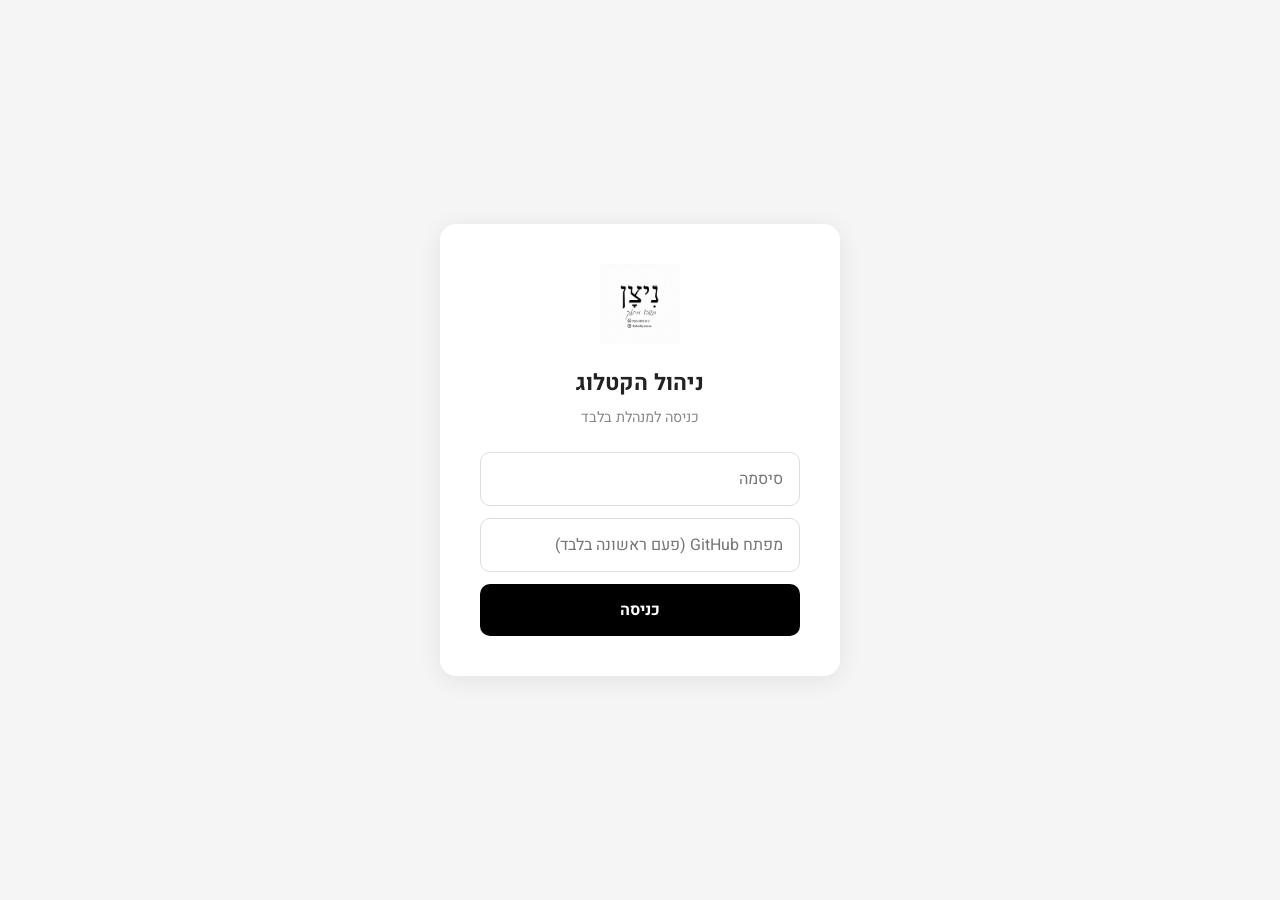
<file: admin.html>
<!DOCTYPE html>
<html lang="he" dir="rtl">
<head>
  <meta charset="UTF-8">
  <meta name="viewport" content="width=device-width, initial-scale=1.0">
  <title>ניהול קטלוג | ניצן - משהו מתוק</title>
  <link rel="icon" href="images/logo.png" type="image/png">
  <link rel="preconnect" href="https://fonts.googleapis.com">
  <link rel="preconnect" href="https://fonts.gstatic.com" crossorigin>
  <link href="https://fonts.googleapis.com/css2?family=Heebo:wght@300;400;500;700;900&display=swap" rel="stylesheet">
  <style>
    * { margin: 0; padding: 0; box-sizing: border-box; }
    body { font-family: 'Heebo', sans-serif; background: #f5f5f5; color: #222; min-height: 100vh; }

    .login-screen { display: flex; align-items: center; justify-content: center; min-height: 100vh; padding: 20px; }
    .login-box { background: #fff; border-radius: 16px; padding: 40px; max-width: 400px; width: 100%; box-shadow: 0 4px 24px rgba(0,0,0,0.08); text-align: center; }
    .login-box img { width: 80px; margin-bottom: 16px; }
    .login-box h1 { font-size: 1.4rem; margin-bottom: 8px; }
    .login-box p { color: #888; font-size: 0.9rem; margin-bottom: 24px; }
    .login-box input { width: 100%; padding: 14px 16px; border: 1px solid #ddd; border-radius: 10px; font-size: 1rem; font-family: inherit; margin-bottom: 12px; }
    .login-box input:focus { outline: none; border-color: #000; }
    .login-box button { width: 100%; padding: 14px; background: #000; color: #fff; border: none; border-radius: 10px; font-size: 1rem; font-weight: 700; cursor: pointer; font-family: inherit; }
    .login-box button:hover { background: #333; }
    .login-error { color: #e74c3c; font-size: 0.85rem; margin-top: 8px; display: none; }

    .admin-layout { display: none; }
    .admin-header { background: #000; color: #fff; padding: 16px 24px; display: flex; align-items: center; justify-content: space-between; position: sticky; top: 0; z-index: 100; }
    .admin-header h1 { font-size: 1.1rem; font-weight: 700; }
    .admin-header-actions { display: flex; gap: 12px; align-items: center; }
    .btn-logout { background: none; border: 1px solid rgba(255,255,255,0.3); color: #fff; padding: 8px 16px; border-radius: 8px; cursor: pointer; font-family: inherit; font-size: 0.85rem; }
    .btn-backup { background: none; border: 1px solid rgba(255,255,255,0.3); color: #fff; padding: 8px 16px; border-radius: 8px; cursor: pointer; font-family: inherit; font-size: 0.85rem; }
    .btn-backup:hover { background: rgba(255,255,255,0.1); }
    .btn-backup:disabled { opacity: 0.5; cursor: not-allowed; }
    .backup-status { color: rgba(255,255,255,0.6); font-size: 0.75rem; }
    .btn-back-site { color: rgba(255,255,255,0.7); text-decoration: none; font-size: 0.85rem; }

    .admin-content { max-width: 900px; margin: 0 auto; padding: 24px; }
    .top-bar { display: flex; justify-content: space-between; align-items: center; margin-bottom: 24px; flex-wrap: wrap; gap: 12px; }
    .top-bar h2 { font-size: 1.3rem; }
    .btn-add { display: flex; align-items: center; gap: 6px; background: #000; color: #fff; border: none; padding: 12px 20px; border-radius: 10px; font-size: 0.95rem; font-weight: 700; cursor: pointer; font-family: inherit; }
    .btn-add:hover { background: #333; }

    .product-list { display: flex; flex-direction: column; gap: 12px; }
    .product-item { background: #fff; border-radius: 12px; padding: 16px; display: flex; align-items: center; gap: 16px; box-shadow: 0 1px 4px rgba(0,0,0,0.06); }
    .product-item img { width: 80px; height: 80px; object-fit: cover; border-radius: 8px; flex-shrink: 0; }
    .product-item-info { flex: 1; min-width: 0; }
    .product-item-info h3 { font-size: 1rem; margin-bottom: 4px; }
    .product-item-info p { font-size: 0.85rem; color: #888; white-space: nowrap; overflow: hidden; text-overflow: ellipsis; }
    .product-item-meta { display: flex; align-items: center; gap: 12px; flex-shrink: 0; }
    .product-item-price { font-weight: 700; font-size: 1.1rem; white-space: nowrap; }
    .product-item-badge { background: #f0f0f0; padding: 4px 10px; border-radius: 20px; font-size: 0.75rem; }
    .product-item-actions { display: flex; gap: 8px; flex-shrink: 0; }
    .btn-edit, .btn-delete, .btn-move { border: none; width: 36px; height: 36px; border-radius: 8px; cursor: pointer; font-size: 1.1rem; display: flex; align-items: center; justify-content: center; }
    .btn-edit { background: #e8f4ff; color: #0066cc; }
    .btn-delete { background: #ffe8e8; color: #cc0000; }
    .btn-move { background: #f0f0f0; color: #333; font-size: 0.9rem; }
    .btn-move:hover { background: #ddd; }
    .btn-move:disabled { opacity: 0.3; cursor: not-allowed; }

    .form-overlay { display: none; position: fixed; top: 0; left: 0; right: 0; bottom: 0; background: rgba(0,0,0,0.5); z-index: 200; align-items: center; justify-content: center; padding: 20px; }
    .form-overlay.active { display: flex; }
    .form-box { background: #fff; border-radius: 16px; max-width: 500px; width: 100%; max-height: 90vh; overflow-y: auto; padding: 32px; }
    .form-box h2 { margin-bottom: 20px; font-size: 1.2rem; }
    .form-group { margin-bottom: 16px; }
    .form-group label { display: block; font-weight: 500; margin-bottom: 6px; font-size: 0.9rem; }
    .form-group input, .form-group select, .form-group textarea { width: 100%; padding: 12px 14px; border: 1px solid #ddd; border-radius: 10px; font-size: 0.95rem; font-family: inherit; }
    .form-group textarea { resize: vertical; min-height: 80px; }
    .form-group input:focus, .form-group select:focus, .form-group textarea:focus { outline: none; border-color: #000; }

    .image-upload-area { border: 2px dashed #ddd; border-radius: 12px; padding: 20px; text-align: center; cursor: pointer; position: relative; overflow: hidden; }
    .image-upload-area:hover { border-color: #999; background: #fafafa; }
    .image-upload-area p { color: #999; font-size: 0.9rem; }
    .image-upload-area input[type="file"] { position: absolute; inset: 0; opacity: 0; cursor: pointer; }
    .images-list { display: flex; flex-wrap: wrap; gap: 8px; margin-bottom: 12px; }
    .image-thumb { position: relative; width: 90px; height: 90px; border-radius: 8px; overflow: hidden; border: 2px solid #eee; }
    .image-thumb.first-img { border-color: #000; }
    .image-thumb img { width: 100%; height: 100%; object-fit: cover; }
    .image-thumb .remove-img { position: absolute; top: 2px; left: 2px; width: 22px; height: 22px; background: rgba(0,0,0,0.6); color: #fff; border: none; border-radius: 50%; font-size: 14px; cursor: pointer; display: flex; align-items: center; justify-content: center; line-height: 1; }
    .image-thumb .move-img { position: absolute; bottom: 2px; width: 22px; height: 22px; background: rgba(0,0,0,0.6); color: #fff; border: none; border-radius: 50%; font-size: 12px; cursor: pointer; display: flex; align-items: center; justify-content: center; line-height: 1; }
    .image-thumb .move-img.move-right { right: 2px; }
    .image-thumb .move-img.move-left { left: 2px; }
    .image-first-label { position: absolute; bottom: 2px; left: 50%; transform: translateX(-50%); background: #000; color: #fff; font-size: 9px; padding: 1px 6px; border-radius: 4px; white-space: nowrap; }

    .form-actions { display: flex; gap: 12px; margin-top: 24px; }
    .btn-save { flex: 1; padding: 14px; background: #000; color: #fff; border: none; border-radius: 10px; font-size: 1rem; font-weight: 700; cursor: pointer; font-family: inherit; }
    .btn-save:disabled { background: #ccc; cursor: not-allowed; }
    .btn-cancel { flex: 1; padding: 14px; background: #f0f0f0; color: #333; border: none; border-radius: 10px; font-size: 1rem; font-weight: 500; cursor: pointer; font-family: inherit; }

    .saving-overlay { display: none; position: fixed; inset: 0; background: rgba(255,255,255,0.9); z-index: 300; align-items: center; justify-content: center; flex-direction: column; gap: 16px; }
    .saving-overlay.active { display: flex; }
    .spinner { width: 32px; height: 32px; border: 3px solid #ddd; border-top-color: #000; border-radius: 50%; animation: spin 0.8s linear infinite; }
    @keyframes spin { to { transform: rotate(360deg); } }

    .toast { position: fixed; bottom: 24px; left: 50%; transform: translateX(-50%); background: #000; color: #fff; padding: 12px 24px; border-radius: 10px; font-size: 0.9rem; z-index: 9999; opacity: 0; transition: opacity 0.3s; pointer-events: none; }
    .toast.show { opacity: 1; }

    .empty-state { text-align: center; padding: 60px 20px; color: #999; }
    .empty-state p { font-size: 1.1rem; margin-bottom: 16px; }

    .admin-tabs { display: flex; gap: 0; background: #fff; border-bottom: 2px solid #eee; margin-bottom: 24px; border-radius: 12px 12px 0 0; overflow: hidden; }
    .admin-tab { flex: 1; padding: 14px; border: none; background: #fff; font-family: inherit; font-size: 0.95rem; font-weight: 500; color: #999; cursor: pointer; transition: all 0.2s; text-align: center; }
    .admin-tab.active { color: #000; font-weight: 700; border-bottom: 3px solid #000; background: #fafafa; }
    .admin-tab:hover { color: #000; }
    .tab-content { display: none; }
    .tab-content.active { display: block; }

    .settings-section { background: #fff; border-radius: 12px; padding: 24px; margin-bottom: 16px; box-shadow: 0 1px 4px rgba(0,0,0,0.06); }
    .settings-section h3 { font-size: 1rem; margin-bottom: 16px; padding-bottom: 10px; border-bottom: 1px solid #eee; color: #333; }
    .settings-section .form-group { margin-bottom: 14px; }
    .settings-section .form-group label { font-size: 0.85rem; color: #666; }
    .settings-section .form-group input, .settings-section .form-group textarea { font-size: 0.9rem; }
    .btn-save-settings { width: 100%; padding: 14px; background: #000; color: #fff; border: none; border-radius: 10px; font-size: 1rem; font-weight: 700; cursor: pointer; font-family: inherit; margin-top: 8px; }
    .btn-save-settings:hover { background: #333; }
    .btn-save-settings:disabled { background: #ccc; cursor: not-allowed; }

    .faq-edit-item { background: #f9f9f9; border-radius: 10px; padding: 14px; margin-bottom: 10px; position: relative; }
    .faq-edit-item input, .faq-edit-item textarea { width: 100%; padding: 10px 12px; border: 1px solid #ddd; border-radius: 8px; font-size: 0.9rem; font-family: inherit; margin-bottom: 8px; }
    .faq-edit-item textarea { resize: vertical; min-height: 60px; }
    .faq-edit-item input:focus, .faq-edit-item textarea:focus { outline: none; border-color: #000; }
    .faq-edit-remove { position: absolute; top: 10px; left: 10px; background: #ffe8e8; color: #cc0000; border: none; width: 28px; height: 28px; border-radius: 50%; cursor: pointer; font-size: 16px; display: flex; align-items: center; justify-content: center; }

    @media (max-width: 600px) {
      .product-item { flex-wrap: wrap; }
      .product-item img { width: 60px; height: 60px; }
      .product-item-meta { width: 100%; justify-content: space-between; }
      .form-box { padding: 20px; }
      .admin-content { padding: 16px; }
      .settings-section { padding: 16px; }
    }
  </style>
</head>
<body>

  <div class="login-screen" id="loginScreen">
    <div class="login-box">
      <img src="images/logo.png" alt="ניצן">
      <h1>ניהול הקטלוג</h1>
      <p>כניסה למנהלת בלבד</p>
      <input type="password" id="loginPassword" placeholder="סיסמה">
      <input type="password" id="loginToken" placeholder="מפתח GitHub (פעם ראשונה בלבד)" style="display:none;">
      <button id="loginBtn">כניסה</button>
      <div class="login-error" id="loginError">סיסמה שגויה</div>
      <a href="#" id="resetTokenLink" style="display:none; color:#999; font-size:0.8rem; margin-top:12px; text-decoration:underline; cursor:pointer;">איפוס מפתח</a>
    </div>
  </div>

  <div class="admin-layout" id="adminLayout">
    <header class="admin-header">
      <h1>ניהול קטלוג - ניצן משהו מתוק</h1>
      <div class="admin-header-actions">
        <span class="backup-status" id="backupStatus"></span>
        <button class="btn-backup" id="backupBtn" title="גיבוי ידני">💾 גיבוי</button>
        <a href="index.html" class="btn-back-site" target="_blank">צפייה באתר</a>
        <button class="btn-logout" id="logoutBtn">התנתקות</button>
      </div>
    </header>
    <div class="admin-content">
      <div class="admin-tabs">
        <button class="admin-tab active" data-tab="products">מוצרים</button>
        <button class="admin-tab" data-tab="settings">הגדרות האתר</button>
        <button class="admin-tab" data-tab="analytics">📊 אנליטיקס</button>
      </div>

      <div class="tab-content active" id="tab-products">
        <div class="top-bar">
          <h2>המוצרים שלי</h2>
          <button class="btn-add" id="addProductBtn">+ מוצר חדש</button>
        </div>
        <div class="empty-state" id="emptyState" style="display:none;">
          <p>אין מוצרים עדיין</p>
        </div>
        <div class="product-list" id="productList"></div>
      </div>

      <div class="tab-content" id="tab-settings">
        <div class="settings-section">
          <h3>קישורים ופרטי קשר</h3>
          <div class="form-group">
            <label>מספר וואטסאפ (עם קידומת מדינה, בלי +)</label>
            <input type="text" id="setWhatsappNumber" placeholder="9720505851612" dir="ltr">
          </div>
          <div class="form-group">
            <label>הודעת ברירת מחדל בוואטסאפ</label>
            <input type="text" id="setWhatsappMessage" placeholder="היי ניצן! ראיתי את הקטלוג...">
          </div>
          <div class="form-group">
            <label>קישור לאינסטגרם (URL מלא)</label>
            <input type="text" id="setInstagramUrl" placeholder="https://instagram.com/..." dir="ltr">
          </div>
          <div class="form-group">
            <label>שם המשתמש באינסטגרם</label>
            <input type="text" id="setInstagramHandle" placeholder="@Bakedbynitzan" dir="ltr">
          </div>
          <div class="form-group">
            <label>מספר טלפון (להצגה)</label>
            <input type="text" id="setPhone" placeholder="050-5851612" dir="ltr">
          </div>
          <div class="form-group">
            <label>מיקום / עיר</label>
            <input type="text" id="setLocation" placeholder="מודיעין-מכבים-רעות">
          </div>
        </div>

        <div class="settings-section">
          <h3>אזור הפתיחה (Hero)</h3>
          <div class="form-group">
            <label>משפט תיאור (מתחת ללוגו)</label>
            <input type="text" id="setHeroTagline" placeholder="קונדיטוריה ביתית | עוגיות | עוגות | קינוחים">
          </div>
        </div>

        <div class="settings-section">
          <h3>אזור הקטלוג</h3>
          <div class="form-group">
            <label>כותרת</label>
            <input type="text" id="setCatalogTitle" placeholder="הקטלוג שלנו">
          </div>
          <div class="form-group">
            <label>תת-כותרת</label>
            <input type="text" id="setCatalogSubtitle" placeholder="כל המאפים נאפים טרי בהזמנה...">
          </div>
        </div>

        <div class="settings-section">
          <h3>אזור "עלינו"</h3>
          <div class="form-group">
            <label>כותרת</label>
            <input type="text" id="setAboutTitle" placeholder="קצת עלינו">
          </div>
          <div class="form-group">
            <label>פסקה ראשונה</label>
            <textarea id="setAboutText1" rows="3" placeholder="שלום, אני ניצן!..."></textarea>
          </div>
          <div class="form-group">
            <label>פסקה שנייה</label>
            <textarea id="setAboutText2" rows="3" placeholder="אני מאמינה שכל אירוע..."></textarea>
          </div>
          <div class="form-group">
            <label>תכונה 1</label>
            <input type="text" id="setAboutFeature1" placeholder="חומרי גלם איכותיים">
          </div>
          <div class="form-group">
            <label>תכונה 2</label>
            <input type="text" id="setAboutFeature2" placeholder="אפייה טרייה בהזמנה">
          </div>
          <div class="form-group">
            <label>תכונה 3</label>
            <input type="text" id="setAboutFeature3" placeholder="עבודת יד עם אהבה">
          </div>
        </div>

        <div class="settings-section">
          <h3>באנר הזמנה אישית</h3>
          <div class="form-group">
            <label>כותרת</label>
            <input type="text" id="setCustomOrderTitle" placeholder="יש לכם תקציב? בואו נבנה משהו ביחד!">
          </div>
          <div class="form-group">
            <label>טקסט</label>
            <textarea id="setCustomOrderText" rows="2" placeholder="אפשר להתאים מארז אישי..."></textarea>
          </div>
        </div>

        <div class="settings-section">
          <h3>שאלות נפוצות</h3>
          <div class="form-group">
            <label>כותרת הסקשן</label>
            <input type="text" id="setFaqTitle" placeholder="שאלות נפוצות">
          </div>
          <div id="faqEditor"></div>
          <button type="button" class="btn-add" style="margin-top:12px;width:100%;justify-content:center;" id="addFaqBtn">+ שאלה חדשה</button>
        </div>

        <div class="settings-section">
          <h3>אזור "יצירת קשר"</h3>
          <div class="form-group">
            <label>כותרת</label>
            <input type="text" id="setContactTitle" placeholder="בואו נדבר">
          </div>
          <div class="form-group">
            <label>תת-כותרת</label>
            <input type="text" id="setContactSubtitle" placeholder="רוצים להזמין? יש שאלה?...">
          </div>
        </div>

        <div class="settings-section">
          <h3>הודעת אלרגנים</h3>
          <div class="form-group">
            <label>טקסט האזהרה (מופיע מעל הפוטר)</label>
            <textarea id="setAllergenNotice" rows="3" placeholder="המוצרים מוכנים במטבח ביתי ועלולים להכיל..."></textarea>
          </div>
        </div>

        <div class="settings-section">
          <h3>פוטר (תחתית האתר)</h3>
          <div class="form-group">
            <label>טקסט תחתון</label>
            <input type="text" id="setFooterText" placeholder="© 2026 ניצן - משהו מתוק...">
          </div>
        </div>

        <button class="btn-save-settings" id="saveSettingsBtn">שמירת הגדרות</button>
      </div>

      <div class="tab-content" id="tab-analytics">
        <div class="settings-section" style="text-align:center;padding:30px 20px;">
          <h2 style="font-size:1.5rem;margin-bottom:8px;">📊 נתוני האתר שלך</h2>
          <p style="color:#888;margin-bottom:30px;">כל המידע על מי נכנס לאתר, מה הם צופים, ומתי</p>

          <a href="https://analytics.google.com/analytics/web/#/p467789053/reports/dashboard?params=_u..nav%3Dmaui" target="_blank" rel="noopener"
             style="display:inline-flex;align-items:center;gap:10px;background:#000;color:#fff;padding:16px 32px;border-radius:12px;text-decoration:none;font-size:1.1rem;font-weight:700;margin-bottom:30px;">
            <svg width="24" height="24" viewBox="0 0 24 24" fill="none" stroke="currentColor" stroke-width="2"><path d="M18 20V10M12 20V4M6 20v-6"/></svg>
            פתח את הדשבורד המלא
          </a>
        </div>

        <div class="settings-section">
          <h3>📱 מה תראי שם?</h3>
          <div style="display:grid;grid-template-columns:1fr 1fr;gap:16px;margin-top:16px;">
            <div style="background:#f0f8ff;padding:20px;border-radius:12px;text-align:center;">
              <div style="font-size:2rem;margin-bottom:8px;">👥</div>
              <strong>כמות מבקרים</strong>
              <p style="color:#888;font-size:0.85rem;margin-top:4px;">כמה אנשים נכנסו לאתר</p>
            </div>
            <div style="background:#fff8f0;padding:20px;border-radius:12px;text-align:center;">
              <div style="font-size:2rem;margin-bottom:8px;">🕐</div>
              <strong>שעות שיא</strong>
              <p style="color:#888;font-size:0.85rem;margin-top:4px;">מתי הכי הרבה אנשים נכנסים</p>
            </div>
            <div style="background:#f0fff0;padding:20px;border-radius:12px;text-align:center;">
              <div style="font-size:2rem;margin-bottom:8px;">📱</div>
              <strong>מכשירים</strong>
              <p style="color:#888;font-size:0.85rem;margin-top:4px;">פלאפון, מחשב או טאבלט</p>
            </div>
            <div style="background:#fff0f0;padding:20px;border-radius:12px;text-align:center;">
              <div style="font-size:2rem;margin-bottom:8px;">🔗</div>
              <strong>מאיפה הגיעו</strong>
              <p style="color:#888;font-size:0.85rem;margin-top:4px;">אינסטגרם, וואטסאפ, גוגל</p>
            </div>
          </div>
        </div>

        <div class="settings-section">
          <h3>🎯 אירועים מותאמים</h3>
          <p style="color:#888;margin-bottom:16px;">האירועים האלה נשמרים אוטומטית כל פעם שמישהו עושה פעולה באתר:</p>
          <div style="display:flex;flex-direction:column;gap:12px;">
            <div style="background:#fff;border:1px solid #eee;padding:16px;border-radius:10px;display:flex;align-items:center;gap:12px;">
              <span style="font-size:1.5rem;">👁️</span>
              <div>
                <strong>צפייה במוצר</strong> <code style="background:#f0f0f0;padding:2px 8px;border-radius:4px;font-size:0.8rem;">view_product</code>
                <p style="color:#888;font-size:0.85rem;">כל פעם שלקוח פותח מוצר - נשמר שם המוצר והקטגוריה</p>
              </div>
            </div>
            <div style="background:#fff;border:1px solid #eee;padding:16px;border-radius:10px;display:flex;align-items:center;gap:12px;">
              <span style="font-size:1.5rem;">💬</span>
              <div>
                <strong>לחיצה על הזמנה</strong> <code style="background:#f0f0f0;padding:2px 8px;border-radius:4px;font-size:0.8rem;">whatsapp_order</code>
                <p style="color:#888;font-size:0.85rem;">כל פעם שמישהו לוחץ "להזמנה" בוואטסאפ - נשמר שם המוצר</p>
              </div>
            </div>
          </div>
        </div>

        <div class="settings-section">
          <h3>💡 טיפים</h3>
          <ul style="color:#666;line-height:2;padding-right:20px;">
            <li>נתונים מתחילים להופיע תוך <strong>24-48 שעות</strong> מרגע ההתקנה</li>
            <li>ב-<strong>"דוחות" &gt; "בזמן אמת"</strong> אפשר לראות מי באתר עכשיו</li>
            <li>ב-<strong>"דוחות" &gt; "מעורבות" &gt; "אירועים"</strong> תראי את ה-<code>whatsapp_order</code> ו-<code>view_product</code></li>
            <li>ב-<strong>"דוחות" &gt; "רכישת משתמשים"</strong> תראי מאיפה הלקוחות מגיעים</li>
          </ul>
        </div>
      </div>
    </div>
  </div>

  <div class="form-overlay" id="formOverlay">
    <div class="form-box">
      <h2 id="formTitle">מוצר חדש</h2>
      <div class="form-group">
        <label>שם המוצר *</label>
        <input type="text" id="prodName" placeholder="למשל: אלפחורס">
      </div>
      <div class="form-group">
        <label>קטגוריה *</label>
        <select id="prodCategory">
          <option value="cookies">עוגיות</option>
          <option value="boxes">מארזים</option>
          <option value="cakes">עוגות</option>
        </select>
      </div>
      <div class="form-group">
        <label>מחיר (בש"ח) *</label>
        <input type="number" id="prodPrice" placeholder="60" min="0" dir="ltr">
      </div>
      <div class="form-group">
        <label>מחיר מקסימום (אופציונלי - לטווח מחירים)</label>
        <input type="number" id="prodMaxPrice" placeholder="למשל: 160 (ישים טווח 140-160)" min="0" dir="ltr">
      </div>
      <div class="form-group">
        <label>הערת מחיר (אופציונלי)</label>
        <input type="text" id="prodPriceNote" placeholder="למשל: תלוי עיצוב, לפי גודל">
      </div>
      <div class="form-group">
        <label>תיאור</label>
        <textarea id="prodDescription" placeholder="תיאור קצר של המוצר..."></textarea>
      </div>
      <div class="form-group">
        <label>תגית (אופציונלי)</label>
        <input type="text" id="prodBadge" placeholder="למשל: פופולרי, VIP">
      </div>
      <div class="form-group">
        <label>תמונות * (אפשר כמה)</label>
        <div id="imagesContainer"></div>
        <div class="image-upload-area" id="imageUploadArea">
          <p>+ הוסיפי תמונה</p>
          <input type="file" id="prodImage" accept="image/*" multiple>
        </div>
      </div>
      <div class="form-actions">
        <button class="btn-save" id="saveBtn">שמירה</button>
        <button class="btn-cancel" id="cancelBtn">ביטול</button>
      </div>
    </div>
  </div>

  <div class="saving-overlay" id="savingOverlay">
    <div class="spinner"></div>
    <p>שומר שינויים...</p>
  </div>

  <div class="toast" id="toast"></div>

  <script>
    const REPO_OWNER = 'bakedbynitzan';
    const REPO_NAME = 'bakedbynitzan';
    const ADMIN_PWD_HASH = '554c0d29a7a979221a24430e4c654b6939598cc14c6a38bc4c3db7d03ae6b653';
    let GITHUB_TOKEN = localStorage.getItem('gh_token') || '';

    let loginAttempts = 0;
    let lockoutUntil = 0;

    async function hashPassword(pwd) {
      const data = new TextEncoder().encode(pwd);
      const buf = await crypto.subtle.digest('SHA-256', data);
      return Array.from(new Uint8Array(buf)).map(b => b.toString(16).padStart(2, '0')).join('');
    }

    const CATEGORIES = { cookies: 'עוגיות', boxes: 'מארזים', cakes: 'עוגות' };

    let products = [];
    let productsSha = null;
    let editingIndex = null;
    let pendingImages = [];  // { file, dataUrl, uploaded: false }
    let existingImages = []; // already-uploaded paths

    // --- Auth ---
    document.getElementById('loginBtn').addEventListener('click', login);
    document.getElementById('loginPassword').addEventListener('keydown', e => { if (e.key === 'Enter') login(); });
    document.getElementById('logoutBtn').addEventListener('click', () => {
      localStorage.removeItem('gh_token');
      GITHUB_TOKEN = '';
      location.reload();
    });

    if (!GITHUB_TOKEN) {
      document.getElementById('loginToken').style.display = 'block';
    } else {
      document.getElementById('resetTokenLink').style.display = 'inline-block';
    }

    document.getElementById('resetTokenLink').addEventListener('click', e => {
      e.preventDefault();
      localStorage.removeItem('gh_token');
      GITHUB_TOKEN = '';
      document.getElementById('loginToken').style.display = 'block';
      document.getElementById('loginToken').value = '';
      document.getElementById('resetTokenLink').style.display = 'none';
      showToast('מפתח אופס - הכניסי מפתח חדש');
    });

    async function login() {
      const pwd = document.getElementById('loginPassword').value;
      const tokenInput = document.getElementById('loginToken').value.trim();
      const errorEl = document.getElementById('loginError');

      if (Date.now() < lockoutUntil) {
        const secs = Math.ceil((lockoutUntil - Date.now()) / 1000);
        errorEl.textContent = `יותר מדי ניסיונות. נסו שוב בעוד ${secs} שניות`;
        errorEl.style.display = 'block';
        return;
      }

      const pwdHash = await hashPassword(pwd);
      if (pwdHash !== ADMIN_PWD_HASH) {
        loginAttempts++;
        if (loginAttempts >= 5) {
          lockoutUntil = Date.now() + 5 * 60 * 1000;
          errorEl.textContent = 'נחסמת ל-5 דקות אחרי ניסיונות רבים';
          loginAttempts = 0;
        } else {
          errorEl.textContent = `סיסמה שגויה (${loginAttempts}/5)`;
        }
        errorEl.style.display = 'block';
        return;
      }

      loginAttempts = 0;

      if (!GITHUB_TOKEN && !tokenInput) {
        errorEl.textContent = 'נא להזין מפתח GitHub (פעם ראשונה בלבד)';
        errorEl.style.display = 'block';
        return;
      }

      if (tokenInput) {
        GITHUB_TOKEN = tokenInput;
        localStorage.setItem('gh_token', tokenInput);
      }

      document.getElementById('loginScreen').style.display = 'none';
      document.getElementById('adminLayout').style.display = 'block';
      loadProducts();
      loadSettings();
    }

    // --- GitHub API ---
    async function ghFetch(path, options = {}) {
      const res = await fetch(`https://api.github.com/repos/${REPO_OWNER}/${REPO_NAME}/${path}`, {
        ...options,
        headers: { 'Authorization': `token ${GITHUB_TOKEN}`, 'Accept': 'application/vnd.github.v3+json', ...options.headers }
      });
      return res;
    }

    function utf8Base64Decode(base64) {
      const raw = atob(base64.replace(/\n/g, ''));
      const bytes = new Uint8Array(raw.length);
      for (let i = 0; i < raw.length; i++) bytes[i] = raw.charCodeAt(i);
      return new TextDecoder().decode(bytes);
    }

    function utf8Base64Encode(str) {
      const bytes = new TextEncoder().encode(str);
      let binary = '';
      bytes.forEach(b => binary += String.fromCharCode(b));
      return btoa(binary);
    }

    async function loadProducts() {
      try {
        const res = await ghFetch('contents/products.json');
        if (res.status === 401 || res.status === 403) {
          localStorage.removeItem('gh_token');
          GITHUB_TOKEN = '';
          document.getElementById('adminLayout').style.display = 'none';
          document.getElementById('loginScreen').style.display = 'flex';
          document.getElementById('loginToken').style.display = 'block';
          document.getElementById('resetTokenLink').style.display = 'none';
          showToast('מפתח לא תקין - הכניסי מפתח חדש');
          return;
        }
        if (!res.ok) throw new Error('HTTP ' + res.status);
        const data = await res.json();
        productsSha = data.sha;
        products = JSON.parse(utf8Base64Decode(data.content));
        renderProductList();
      } catch (err) {
        console.error('Load error:', err);
        showToast('שגיאה בטעינת מוצרים: ' + err.message);
      }
    }

    async function refreshProductsSha() {
      try {
        const res = await ghFetch('contents/products.json');
        if (res.ok) {
          const data = await res.json();
          productsSha = data.sha;
        }
      } catch (e) { /* keep existing sha */ }
    }

    async function saveProducts(retries = 2) {
      document.getElementById('savingOverlay').classList.add('active');
      try {
        await refreshProductsSha();
        const content = utf8Base64Encode(JSON.stringify(products, null, 2));
        const res = await ghFetch('contents/products.json', {
          method: 'PUT',
          headers: { 'Content-Type': 'application/json' },
          body: JSON.stringify({ message: 'Update products from admin panel', content, sha: productsSha })
        });
        if (res.status === 409 && retries > 0) {
          console.warn('SHA conflict, retrying...');
          document.getElementById('savingOverlay').classList.remove('active');
          return saveProducts(retries - 1);
        }
        if (!res.ok) {
          const errData = await res.json();
          throw new Error(errData.message || 'HTTP ' + res.status);
        }
        const data = await res.json();
        productsSha = data.content.sha;
        showToast('נשמר בהצלחה! השינויים יעלו תוך דקה');
        createBackup('products');
      } catch (err) {
        console.error('Save error:', err);
        showToast('שגיאה בשמירה: ' + err.message);
      }
      document.getElementById('savingOverlay').classList.remove('active');
    }

    let uploadCounter = 0;

    async function uploadImageToGithub(file) {
      return new Promise((resolve, reject) => {
        const reader = new FileReader();
        reader.onload = async () => {
          try {
            const base64 = reader.result.split(',')[1];
            uploadCounter++;
            const timestamp = Date.now();
            const rand = Math.random().toString(36).substring(2, 7);
            const ext = file.name.split('.').pop().toLowerCase();
            const filename = `images/product-${timestamp}-${rand}-${uploadCounter}.${ext}`;

            const res = await ghFetch(`contents/${filename}`, {
              method: 'PUT',
              headers: { 'Content-Type': 'application/json' },
              body: JSON.stringify({ message: `Add product image ${filename}`, content: base64 })
            });

            if (!res.ok) {
              const errData = await res.json();
              reject(new Error(`Upload failed (${res.status}): ${errData.message || 'Unknown error'}`));
              return;
            }

            const data = await res.json();
            resolve(filename);
          } catch (err) { reject(err); }
        };
        reader.onerror = () => reject(new Error('Failed to read file'));
        reader.readAsDataURL(file);
      });
    }

    // --- Product List ---
    function esc(str) {
      const d = document.createElement('div');
      d.textContent = str || '';
      return d.innerHTML;
    }

    function renderProductList() {
      const list = document.getElementById('productList');
      const empty = document.getElementById('emptyState');
      list.innerHTML = '';

      if (products.length === 0) { empty.style.display = 'block'; return; }
      empty.style.display = 'none';

      products.forEach((p, i) => {
        const imgs = p.images || (p.image ? [p.image] : []);
        const rawThumb = imgs[0] || '';
        const thumb = rawThumb ? (rawThumb.startsWith('http') ? rawThumb : `https://raw.githubusercontent.com/${REPO_OWNER}/${REPO_NAME}/main/${rawThumb}?v=${Date.now()}`) : 'images/logo.png';
        const imgCount = imgs.length > 1 ? ` (${imgs.length} תמונות)` : '';
        const item = document.createElement('div');
        item.className = 'product-item';
        item.innerHTML = `
          <img src="${esc(thumb)}" alt="${esc(p.name)}" onerror="this.src='images/logo.png'">
          <div class="product-item-info"><h3>${esc(p.name)}${imgCount}</h3><p>${esc(p.description)}</p></div>
          <div class="product-item-meta">
            <span class="product-item-price">${p.maxPrice ? p.price + '-' + p.maxPrice : p.price} &#8362;</span>
            ${p.priceNote ? `<span class="product-item-badge">${esc(p.priceNote)}</span>` : ''}
            ${p.badge ? `<span class="product-item-badge">${esc(p.badge)}</span>` : ''}
          </div>
          <div class="product-item-actions">
            <button class="btn-move" onclick="moveProduct(${i},-1)" title="העבר למעלה" ${i === 0 ? 'disabled' : ''}>&#9650;</button>
            <button class="btn-move" onclick="moveProduct(${i},1)" title="העבר למטה" ${i === products.length - 1 ? 'disabled' : ''}>&#9660;</button>
            <button class="btn-edit" onclick="openForm(${i})">&#9998;</button>
            <button class="btn-delete" onclick="deleteProduct(${i})">&#128465;</button>
          </div>
        `;
        list.appendChild(item);
      });
    }

    async function moveProduct(index, direction) {
      const newIndex = index + direction;
      if (newIndex < 0 || newIndex >= products.length) return;
      const temp = products[index];
      products[index] = products[newIndex];
      products[newIndex] = temp;
      renderProductList();
      await saveProducts();
    }

    // --- Form ---
    document.getElementById('addProductBtn').addEventListener('click', () => openForm());
    document.getElementById('cancelBtn').addEventListener('click', closeForm);
    document.getElementById('formOverlay').addEventListener('click', e => { if (e.target.id === 'formOverlay') closeForm(); });

    function openForm(index = null) {
      editingIndex = index;
      pendingImages = [];
      existingImages = [];
      const p = index !== null ? products[index] : null;

      document.getElementById('formTitle').textContent = p ? 'עריכת מוצר' : 'מוצר חדש';
      document.getElementById('prodName').value = p ? p.name : '';
      document.getElementById('prodCategory').value = p ? p.category : 'cookies';
      document.getElementById('prodPrice').value = p ? p.price : '';
      document.getElementById('prodMaxPrice').value = p && p.maxPrice ? p.maxPrice : '';
      document.getElementById('prodPriceNote').value = p && p.priceNote ? p.priceNote : '';
      document.getElementById('prodDescription').value = p ? (p.description || '') : '';
      document.getElementById('prodBadge').value = p ? (p.badge || '') : '';

      if (p) {
        existingImages = p.images ? [...p.images] : (p.image ? [p.image] : []);
      }
      renderImagesList();

      const area = document.getElementById('imageUploadArea');
      area.innerHTML = '<p>+ הוסיפי תמונה</p><input type="file" id="prodImage" accept="image/*" multiple>';
      document.getElementById('prodImage').addEventListener('change', handleImageSelect);
      document.getElementById('formOverlay').classList.add('active');
    }

    function closeForm() { document.getElementById('formOverlay').classList.remove('active'); }

    function rawUrl(path) {
      if (!path || path.startsWith('http') || path.startsWith('data:')) return path;
      return `https://raw.githubusercontent.com/${REPO_OWNER}/${REPO_NAME}/main/${path}?v=${Date.now()}`;
    }

    function renderImagesList() {
      const container = document.getElementById('imagesContainer');
      container.innerHTML = '';
      const allImgs = existingImages.map((src, i) => ({ type: 'existing', index: i, src: rawUrl(src) }))
        .concat(pendingImages.map((img, i) => ({ type: 'pending', index: i, src: img.dataUrl })));

      if (allImgs.length === 0) return;

      const list = document.createElement('div');
      list.className = 'images-list';

      allImgs.forEach((img, globalIdx) => {
        const isFirst = globalIdx === 0;
        const isLast = globalIdx === allImgs.length - 1;
        const moveLeftBtn = globalIdx > 0 ? `<button class="move-img move-left" onclick="moveImage(${globalIdx},-1)" title="הזז שמאלה">&#8594;</button>` : '';
        const moveRightBtn = !isLast ? `<button class="move-img move-right" onclick="moveImage(${globalIdx},1)" title="הזז ימינה">&#8592;</button>` : '';
        const firstLabel = isFirst ? '<span class="image-first-label">ראשית</span>' : '';
        const removeBtn = img.type === 'existing'
          ? `<button class="remove-img" onclick="removeExistingImage(${img.index})">&times;</button>`
          : `<button class="remove-img" onclick="removePendingImage(${img.index})">&times;</button>`;
        list.innerHTML += `<div class="image-thumb${isFirst ? ' first-img' : ''}"><img src="${img.src}">${removeBtn}${moveLeftBtn}${moveRightBtn}${firstLabel}</div>`;
      });

      container.appendChild(list);
    }

    function moveImage(globalIdx, direction) {
      const totalExisting = existingImages.length;
      const newIdx = globalIdx + direction;
      const totalAll = totalExisting + pendingImages.length;
      if (newIdx < 0 || newIdx >= totalAll) return;

      function getItem(idx) {
        if (idx < totalExisting) return { type: 'existing', value: existingImages[idx] };
        return { type: 'pending', value: pendingImages[idx - totalExisting] };
      }
      function setItem(idx, item) {
        if (item.type === 'existing') {
          if (idx < totalExisting) existingImages[idx] = item.value;
          else { existingImages.push(item.value); }
        } else {
          if (idx >= totalExisting) pendingImages[idx - totalExisting] = item.value;
          else { pendingImages.unshift(item.value); }
        }
      }

      const allArr = existingImages.map(v => ({ type: 'existing', value: v }))
        .concat(pendingImages.map(v => ({ type: 'pending', value: v })));
      const temp = allArr[globalIdx];
      allArr[globalIdx] = allArr[newIdx];
      allArr[newIdx] = temp;

      existingImages = allArr.filter(a => a.type === 'existing').map(a => a.value);
      pendingImages = allArr.filter(a => a.type === 'pending').map(a => a.value);
      renderImagesList();
    }

    function removeExistingImage(i) { existingImages.splice(i, 1); renderImagesList(); }
    function removePendingImage(i) { pendingImages.splice(i, 1); renderImagesList(); }

    function compressImage(file, maxWidth = 800, quality = 0.75) {
      return new Promise((resolve) => {
        const reader = new FileReader();
        reader.onload = ev => {
          const img = new Image();
          img.onload = () => {
            const canvas = document.createElement('canvas');
            let w = img.width, h = img.height;
            if (w > maxWidth) { h = Math.round(h * maxWidth / w); w = maxWidth; }
            canvas.width = w;
            canvas.height = h;
            canvas.getContext('2d').drawImage(img, 0, 0, w, h);
            canvas.toBlob(blob => {
              const compressedFile = new File([blob], file.name, { type: 'image/jpeg' });
              const compressedUrl = URL.createObjectURL(blob);
              resolve({ file: compressedFile, dataUrl: compressedUrl });
            }, 'image/jpeg', quality);
          };
          img.src = ev.target.result;
        };
        reader.readAsDataURL(file);
      });
    }

    function handleImageSelect(e) {
      const files = Array.from(e.target.files);
      files.forEach(async file => {
        const compressed = await compressImage(file);
        pendingImages.push(compressed);
        renderImagesList();
      });
      e.target.value = '';
    }

    document.getElementById('saveBtn').addEventListener('click', async () => {
      const name = document.getElementById('prodName').value.trim();
      const category = document.getElementById('prodCategory').value;
      const price = parseInt(document.getElementById('prodPrice').value);
      const maxPriceVal = document.getElementById('prodMaxPrice').value.trim();
      const maxPrice = maxPriceVal ? parseInt(maxPriceVal) : null;
      const priceNote = document.getElementById('prodPriceNote').value.trim();
      const description = document.getElementById('prodDescription').value.trim();
      const badge = document.getElementById('prodBadge').value.trim();

      if (!name || !category || !price) { showToast('נא למלא שם, קטגוריה ומחיר'); return; }
      if (existingImages.length === 0 && pendingImages.length === 0) { showToast('נא להעלות לפחות תמונה אחת'); return; }

      const saveBtn = document.getElementById('saveBtn');
      saveBtn.disabled = true;
      saveBtn.textContent = 'מעלה תמונות...';

      try {
        const uploadedPaths = [];
        const failedUploads = [];

        for (let i = 0; i < pendingImages.length; i++) {
          saveBtn.textContent = `מעלה תמונה ${i + 1}/${pendingImages.length}...`;
          try {
            const path = await uploadImageToGithub(pendingImages[i].file);
            uploadedPaths.push(path);
          } catch (uploadErr) {
            console.error(`Image ${i + 1} upload failed:`, uploadErr);
            failedUploads.push(i + 1);
          }
          if (i < pendingImages.length - 1) {
            await new Promise(r => setTimeout(r, 500));
          }
        }

        if (failedUploads.length > 0 && uploadedPaths.length === 0 && existingImages.length === 0) {
          showToast(`כל התמונות נכשלו בהעלאה! בדקי את המפתח.`);
          saveBtn.disabled = false;
          saveBtn.textContent = 'שמירה';
          return;
        }

        if (failedUploads.length > 0) {
          showToast(`${failedUploads.length} תמונות נכשלו, ${uploadedPaths.length} הועלו בהצלחה`);
        }

        const allImages = [...existingImages, ...uploadedPaths];

        const productData = {
          id: editingIndex !== null ? products[editingIndex].id : Date.now(),
          name, category, categoryLabel: CATEGORIES[category],
          price, description,
          image: allImages[0],
          images: allImages,
          badge: badge || undefined,
          maxPrice: maxPrice || undefined,
          priceNote: priceNote || undefined
        };

        if (editingIndex !== null) {
          products[editingIndex] = productData;
        } else {
          products.push(productData);
        }

        saveBtn.textContent = 'שומר...';
        await saveProducts();
        closeForm();
        renderProductList();
      } catch (err) {
        console.error(err);
        showToast('שגיאה בשמירה: ' + err.message);
      }

      saveBtn.disabled = false;
      saveBtn.textContent = 'שמירה';
    });

    function deleteProduct(index) {
      if (!confirm(`למחוק את "${products[index].name}"?`)) return;
      products.splice(index, 1);
      saveProducts();
      renderProductList();
    }

    function showToast(msg) {
      const t = document.getElementById('toast');
      t.textContent = msg;
      t.classList.add('show');
      setTimeout(() => t.classList.remove('show'), 3000);
    }

    // --- Tabs ---
    document.querySelectorAll('.admin-tab').forEach(tab => {
      tab.addEventListener('click', () => {
        document.querySelectorAll('.admin-tab').forEach(t => t.classList.remove('active'));
        document.querySelectorAll('.tab-content').forEach(c => c.classList.remove('active'));
        tab.classList.add('active');
        document.getElementById('tab-' + tab.dataset.tab).classList.add('active');
      });
    });

    // --- Settings ---
    let siteSettings = {};
    let settingsSha = null;

    const SETTINGS_FIELDS = [
      'whatsappNumber', 'whatsappMessage', 'instagramUrl', 'instagramHandle',
      'phone', 'location', 'heroTagline', 'catalogTitle', 'catalogSubtitle',
      'aboutTitle', 'aboutText1', 'aboutText2',
      'aboutFeature1', 'aboutFeature2', 'aboutFeature3',
      'customOrderTitle', 'customOrderText', 'faqTitle',
      'allergenNotice', 'contactTitle', 'contactSubtitle', 'footerText'
    ];

    const SETTINGS_FIELD_MAP = {
      whatsappNumber: 'setWhatsappNumber', whatsappMessage: 'setWhatsappMessage',
      instagramUrl: 'setInstagramUrl', instagramHandle: 'setInstagramHandle',
      phone: 'setPhone', location: 'setLocation', heroTagline: 'setHeroTagline',
      catalogTitle: 'setCatalogTitle', catalogSubtitle: 'setCatalogSubtitle',
      aboutTitle: 'setAboutTitle', aboutText1: 'setAboutText1', aboutText2: 'setAboutText2',
      aboutFeature1: 'setAboutFeature1', aboutFeature2: 'setAboutFeature2', aboutFeature3: 'setAboutFeature3',
      customOrderTitle: 'setCustomOrderTitle', customOrderText: 'setCustomOrderText',
      faqTitle: 'setFaqTitle', allergenNotice: 'setAllergenNotice',
      contactTitle: 'setContactTitle', contactSubtitle: 'setContactSubtitle',
      footerText: 'setFooterText'
    };

    let faqItems = [];

    async function loadSettings() {
      try {
        const res = await ghFetch('contents/settings.json');
        if (!res.ok) return;
        const data = await res.json();
        settingsSha = data.sha;
        siteSettings = JSON.parse(utf8Base64Decode(data.content));
        SETTINGS_FIELDS.forEach(key => {
          const el = document.getElementById(SETTINGS_FIELD_MAP[key]);
          if (el && siteSettings[key] !== undefined) el.value = siteSettings[key];
        });
        faqItems = siteSettings.faq || [];
        renderFaqEditor();
      } catch (err) {
        console.error('Settings load error:', err);
      }
    }

    function renderFaqEditor() {
      const container = document.getElementById('faqEditor');
      container.innerHTML = '';
      faqItems.forEach((item, i) => {
        const div = document.createElement('div');
        div.className = 'faq-edit-item';
        div.innerHTML = `
          <button class="faq-edit-remove" onclick="removeFaqItem(${i})">&times;</button>
          <input type="text" value="${item.q || ''}" placeholder="שאלה" oninput="faqItems[${i}].q=this.value">
          <textarea placeholder="תשובה" oninput="faqItems[${i}].a=this.value">${item.a || ''}</textarea>
        `;
        container.appendChild(div);
      });
    }

    function removeFaqItem(i) {
      faqItems.splice(i, 1);
      renderFaqEditor();
    }

    document.getElementById('addFaqBtn').addEventListener('click', () => {
      faqItems.push({ q: '', a: '' });
      renderFaqEditor();
    });

    document.getElementById('saveSettingsBtn').addEventListener('click', async () => {
      const btn = document.getElementById('saveSettingsBtn');
      btn.disabled = true;
      btn.textContent = 'שומר...';

      try {
        SETTINGS_FIELDS.forEach(key => {
          const el = document.getElementById(SETTINGS_FIELD_MAP[key]);
          if (el) siteSettings[key] = el.value.trim();
        });
        siteSettings.faq = faqItems.filter(item => item.q && item.a);

        const content = utf8Base64Encode(JSON.stringify(siteSettings, null, 2));
        const body = { message: 'Update site settings from admin panel', content };
        if (settingsSha) body.sha = settingsSha;

        const res = await ghFetch('contents/settings.json', {
          method: 'PUT',
          headers: { 'Content-Type': 'application/json' },
          body: JSON.stringify(body)
        });

        if (!res.ok) {
          const errData = await res.json();
          throw new Error(errData.message || 'HTTP ' + res.status);
        }

        const data = await res.json();
        settingsSha = data.content.sha;
        showToast('ההגדרות נשמרו בהצלחה! השינויים יעלו תוך דקה');
        createBackup('settings');
      } catch (err) {
        console.error('Settings save error:', err);
        showToast('שגיאה בשמירת הגדרות: ' + err.message);
      }

      btn.disabled = false;
      btn.textContent = 'שמירת הגדרות';
    });

    // --- Backup ---

    async function createBackup(trigger = 'manual') {
      const statusEl = document.getElementById('backupStatus');
      const btn = document.getElementById('backupBtn');
      try {
        if (btn) btn.disabled = true;
        if (statusEl) statusEl.textContent = 'מגבה...';

        const now = new Date();
        const pad = n => String(n).padStart(2, '0');
        const ts = `${now.getFullYear()}-${pad(now.getMonth()+1)}-${pad(now.getDate())}_${pad(now.getHours())}-${pad(now.getMinutes())}-${pad(now.getSeconds())}`;

        const backup = {
          timestamp: now.toISOString(),
          trigger: trigger,
          products: products,
          settings: siteSettings
        };

        const content = utf8Base64Encode(JSON.stringify(backup, null, 2));
        const filename = `backups/backup_${ts}.json`;

        const res = await ghFetch(`contents/${filename}`, {
          method: 'PUT',
          headers: { 'Content-Type': 'application/json' },
          body: JSON.stringify({ message: `Backup (${trigger}) ${ts}`, content })
        });

        if (!res.ok) {
          const errData = await res.json();
          throw new Error(errData.message || 'HTTP ' + res.status);
        }

        if (statusEl) statusEl.textContent = `גיבוי אחרון: ${pad(now.getHours())}:${pad(now.getMinutes())}`;
        if (trigger === 'manual') showToast('גיבוי נשמר בהצלחה!');
      } catch (err) {
        console.error('Backup error:', err);
        if (statusEl) statusEl.textContent = 'גיבוי נכשל';
        if (trigger === 'manual') showToast('שגיאה בגיבוי: ' + err.message);
      }
      if (btn) btn.disabled = false;
    }

    document.getElementById('backupBtn').addEventListener('click', () => createBackup('manual'));
  </script>
</body>
</html>
</file>
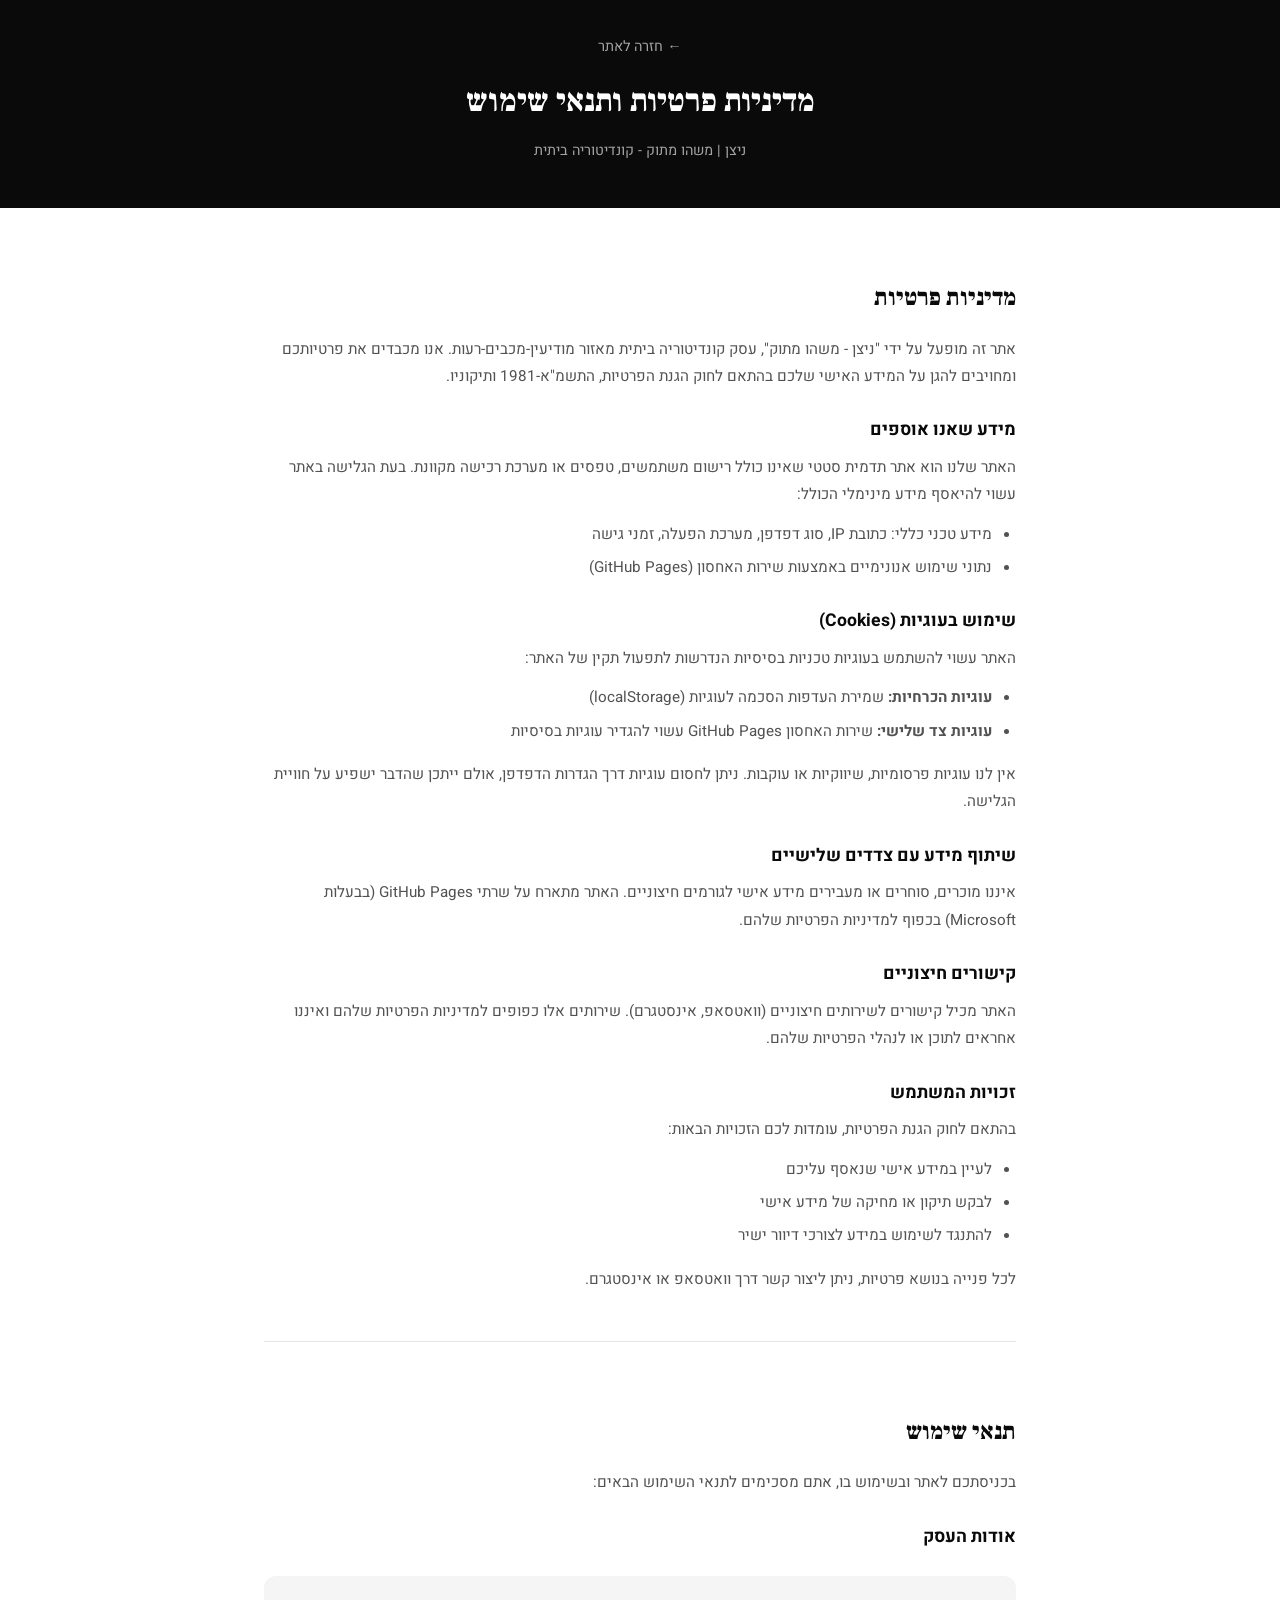
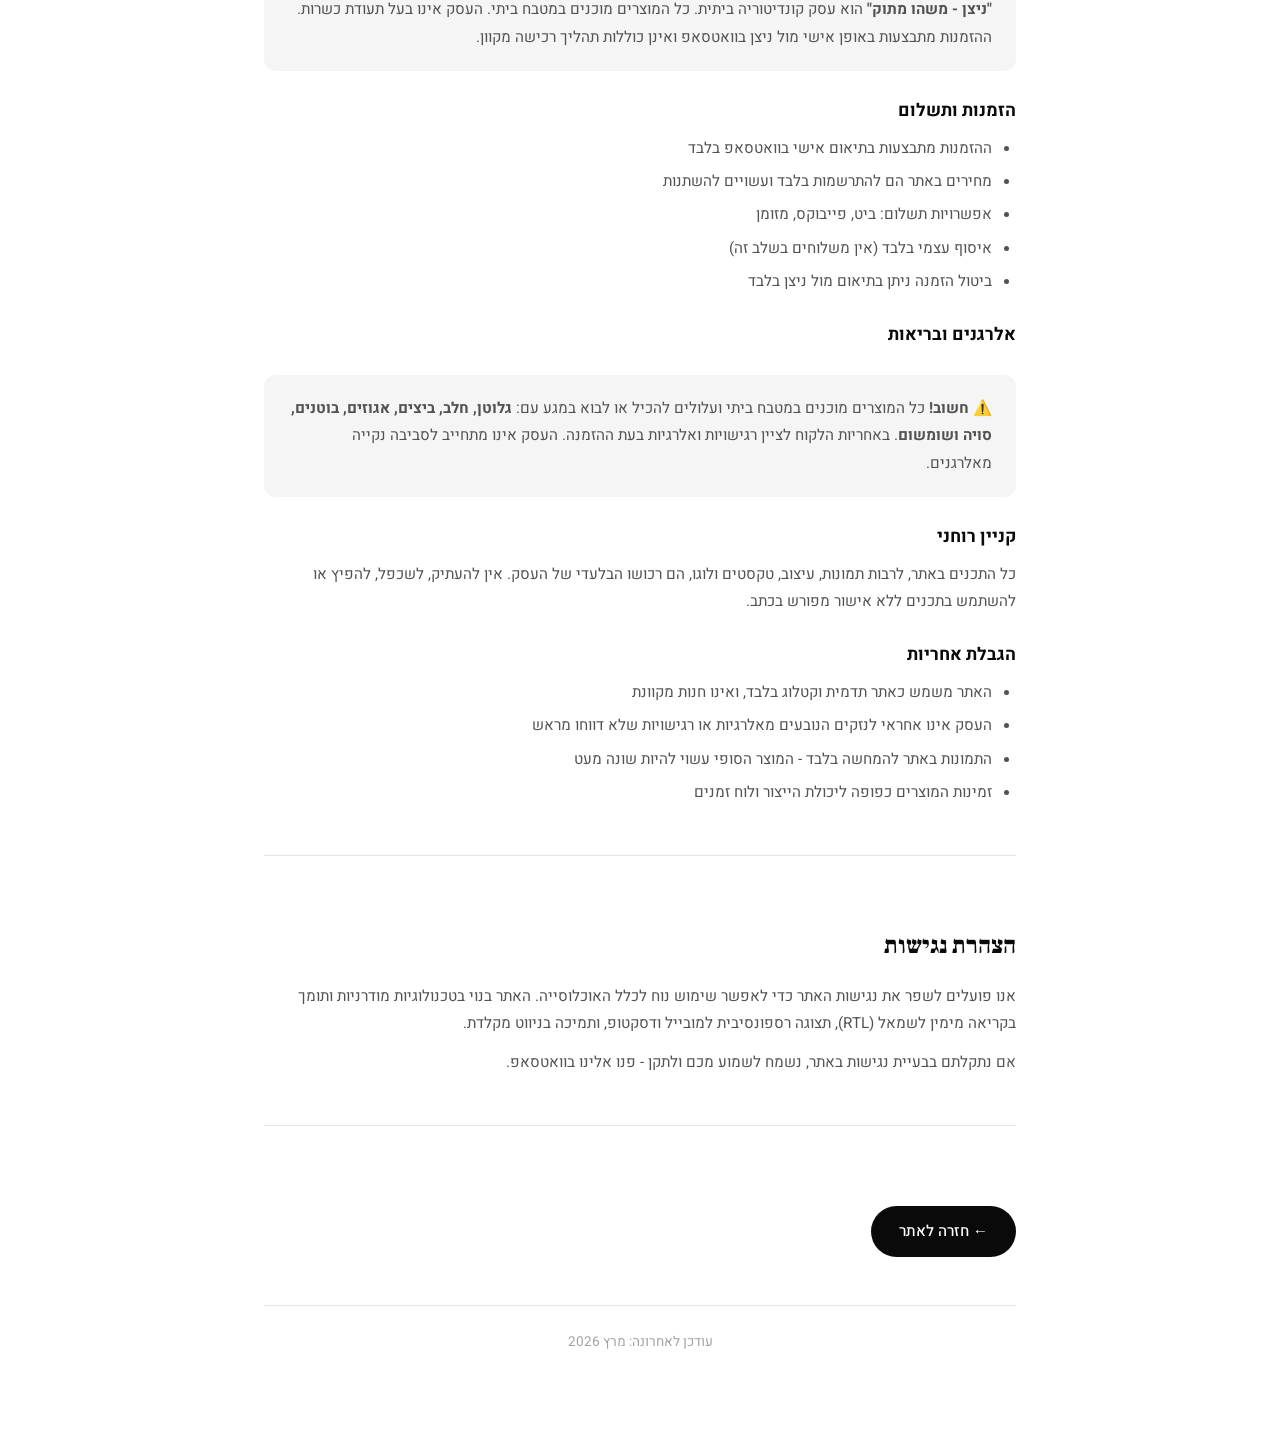
<file: privacy.html>
<!DOCTYPE html>
<html lang="he" dir="rtl">
<head>
  <meta charset="UTF-8">
  <meta name="viewport" content="width=device-width, initial-scale=1.0">
  <title>מדיניות פרטיות ותנאי שימוש | ניצן - משהו מתוק</title>
  <link rel="icon" href="images/logo.png" type="image/png">
  <link rel="preconnect" href="https://fonts.googleapis.com">
  <link rel="preconnect" href="https://fonts.gstatic.com" crossorigin>
  <link href="https://fonts.googleapis.com/css2?family=Heebo:wght@300;400;500;700;900&family=Frank+Ruhl+Libre:wght@400;700;900&display=swap" rel="stylesheet">
  <style>
    :root {
      --black: #0a0a0a;
      --white: #ffffff;
      --gray-100: #f5f5f5;
      --gray-400: #a3a3a3;
      --gray-500: #737373;
      --gray-600: #525252;
      --gray-800: #262626;
    }

    * { margin: 0; padding: 0; box-sizing: border-box; }

    body {
      font-family: 'Heebo', sans-serif;
      color: var(--black);
      background: var(--white);
      line-height: 1.8;
    }

    .page-header {
      background: var(--black);
      color: var(--white);
      padding: 32px 24px;
      text-align: center;
    }

    .page-header a {
      color: var(--gray-400);
      text-decoration: none;
      font-size: 0.9rem;
      transition: color 0.3s;
    }

    .page-header a:hover { color: var(--white); }

    .page-header h1 {
      font-family: 'Frank Ruhl Libre', serif;
      font-size: 2rem;
      font-weight: 900;
      margin-top: 12px;
    }

    .page-header p {
      color: var(--gray-400);
      font-size: 0.9rem;
      margin-top: 8px;
    }

    .content {
      max-width: 800px;
      margin: 0 auto;
      padding: 48px 24px 80px;
    }

    h2 {
      font-family: 'Frank Ruhl Libre', serif;
      font-size: 1.5rem;
      font-weight: 900;
      margin: 40px 0 16px;
      padding-top: 20px;
    }

    h2:first-of-type { margin-top: 0; }

    h3 {
      font-size: 1.1rem;
      font-weight: 700;
      margin: 24px 0 8px;
    }

    p, li {
      color: var(--gray-600);
      font-size: 0.95rem;
      margin-bottom: 12px;
    }

    ul {
      padding-right: 24px;
      margin-bottom: 16px;
    }

    li { margin-bottom: 6px; }

    .highlight-box {
      background: var(--gray-100);
      border-radius: 12px;
      padding: 20px 24px;
      margin: 24px 0;
    }

    .highlight-box p { margin-bottom: 0; }

    .section-divider {
      border: none;
      border-top: 1px solid #e5e5e5;
      margin: 48px 0;
    }

    .back-link {
      display: inline-flex;
      align-items: center;
      gap: 8px;
      margin-top: 32px;
      padding: 12px 28px;
      background: var(--black);
      color: var(--white);
      text-decoration: none;
      border-radius: 100px;
      font-weight: 500;
      font-size: 0.95rem;
      transition: all 0.3s;
    }

    .back-link:hover {
      background: var(--gray-800);
      transform: translateY(-2px);
    }

    .update-date {
      color: var(--gray-400);
      font-size: 0.85rem;
      text-align: center;
      margin-top: 48px;
      padding-top: 24px;
      border-top: 1px solid #e5e5e5;
    }

    @media (max-width: 768px) {
      .page-header h1 { font-size: 1.5rem; }
      .content { padding: 32px 16px 60px; }
      h2 { font-size: 1.3rem; }
    }
  </style>
</head>
<body>

  <header class="page-header">
    <a href="index.html">&larr; חזרה לאתר</a>
    <h1>מדיניות פרטיות ותנאי שימוש</h1>
    <p>ניצן | משהו מתוק - קונדיטוריה ביתית</p>
  </header>

  <main class="content">

    <!-- Privacy Policy -->
    <h2 id="privacy">מדיניות פרטיות</h2>

    <p>
      אתר זה מופעל על ידי "ניצן - משהו מתוק", עסק קונדיטוריה ביתית מאזור מודיעין-מכבים-רעות.
      אנו מכבדים את פרטיותכם ומחויבים להגן על המידע האישי שלכם בהתאם לחוק הגנת הפרטיות, התשמ"א-1981 ותיקוניו.
    </p>

    <h3>מידע שאנו אוספים</h3>
    <p>האתר שלנו הוא אתר תדמית סטטי שאינו כולל רישום משתמשים, טפסים או מערכת רכישה מקוונת. בעת הגלישה באתר עשוי להיאסף מידע מינימלי הכולל:</p>
    <ul>
      <li>מידע טכני כללי: כתובת IP, סוג דפדפן, מערכת הפעלה, זמני גישה</li>
      <li>נתוני שימוש אנונימיים באמצעות שירות האחסון (GitHub Pages)</li>
    </ul>

    <h3>שימוש בעוגיות (Cookies)</h3>
    <p>האתר עשוי להשתמש בעוגיות טכניות בסיסיות הנדרשות לתפעול תקין של האתר:</p>
    <ul>
      <li><strong>עוגיות הכרחיות:</strong> שמירת העדפות הסכמה לעוגיות (localStorage)</li>
      <li><strong>עוגיות צד שלישי:</strong> שירות האחסון GitHub Pages עשוי להגדיר עוגיות בסיסיות</li>
    </ul>
    <p>אין לנו עוגיות פרסומיות, שיווקיות או עוקבות. ניתן לחסום עוגיות דרך הגדרות הדפדפן, אולם ייתכן שהדבר ישפיע על חוויית הגלישה.</p>

    <h3>שיתוף מידע עם צדדים שלישיים</h3>
    <p>איננו מוכרים, סוחרים או מעבירים מידע אישי לגורמים חיצוניים. האתר מתארח על שרתי GitHub Pages (בבעלות Microsoft) בכפוף למדיניות הפרטיות שלהם.</p>

    <h3>קישורים חיצוניים</h3>
    <p>האתר מכיל קישורים לשירותים חיצוניים (וואטסאפ, אינסטגרם). שירותים אלו כפופים למדיניות הפרטיות שלהם ואיננו אחראים לתוכן או לנהלי הפרטיות שלהם.</p>

    <h3>זכויות המשתמש</h3>
    <p>בהתאם לחוק הגנת הפרטיות, עומדות לכם הזכויות הבאות:</p>
    <ul>
      <li>לעיין במידע אישי שנאסף עליכם</li>
      <li>לבקש תיקון או מחיקה של מידע אישי</li>
      <li>להתנגד לשימוש במידע לצורכי דיוור ישיר</li>
    </ul>
    <p>לכל פנייה בנושא פרטיות, ניתן ליצור קשר דרך וואטסאפ או אינסטגרם.</p>

    <hr class="section-divider">

    <!-- Terms of Use -->
    <h2 id="terms">תנאי שימוש</h2>

    <p>בכניסתכם לאתר ובשימוש בו, אתם מסכימים לתנאי השימוש הבאים:</p>

    <h3>אודות העסק</h3>
    <div class="highlight-box">
      <p>
        <strong>"ניצן - משהו מתוק"</strong> הוא עסק קונדיטוריה ביתית. כל המוצרים מוכנים במטבח ביתי.
        העסק אינו בעל תעודת כשרות. ההזמנות מתבצעות באופן אישי מול ניצן בוואטסאפ ואינן כוללות תהליך רכישה מקוון.
      </p>
    </div>

    <h3>הזמנות ותשלום</h3>
    <ul>
      <li>ההזמנות מתבצעות בתיאום אישי בוואטסאפ בלבד</li>
      <li>מחירים באתר הם להתרשמות בלבד ועשויים להשתנות</li>
      <li>אפשרויות תשלום: ביט, פייבוקס, מזומן</li>
      <li>איסוף עצמי בלבד (אין משלוחים בשלב זה)</li>
      <li>ביטול הזמנה ניתן בתיאום מול ניצן בלבד</li>
    </ul>

    <h3>אלרגנים ובריאות</h3>
    <div class="highlight-box">
      <p>
        &#9888;&#65039; <strong>חשוב!</strong> כל המוצרים מוכנים במטבח ביתי ועלולים להכיל או לבוא במגע עם: 
        <strong>גלוטן, חלב, ביצים, אגוזים, בוטנים, סויה ושומשום</strong>. 
        באחריות הלקוח לציין רגישויות ואלרגיות בעת ההזמנה. העסק אינו מתחייב לסביבה נקייה מאלרגנים.
      </p>
    </div>

    <h3>קניין רוחני</h3>
    <p>
      כל התכנים באתר, לרבות תמונות, עיצוב, טקסטים ולוגו, הם רכושו הבלעדי של העסק.
      אין להעתיק, לשכפל, להפיץ או להשתמש בתכנים ללא אישור מפורש בכתב.
    </p>

    <h3>הגבלת אחריות</h3>
    <ul>
      <li>האתר משמש כאתר תדמית וקטלוג בלבד, ואינו חנות מקוונת</li>
      <li>העסק אינו אחראי לנזקים הנובעים מאלרגיות או רגישויות שלא דווחו מראש</li>
      <li>התמונות באתר להמחשה בלבד - המוצר הסופי עשוי להיות שונה מעט</li>
      <li>זמינות המוצרים כפופה ליכולת הייצור ולוח זמנים</li>
    </ul>

    <hr class="section-divider">

    <!-- Accessibility -->
    <h2 id="accessibility">הצהרת נגישות</h2>
    <p>
      אנו פועלים לשפר את נגישות האתר כדי לאפשר שימוש נוח לכלל האוכלוסייה. 
      האתר בנוי בטכנולוגיות מודרניות ותומך בקריאה מימין לשמאל (RTL), תצוגה רספונסיבית למובייל ודסקטופ, ותמיכה בניווט מקלדת.
    </p>
    <p>
      אם נתקלתם בבעיית נגישות באתר, נשמח לשמוע מכם ולתקן - פנו אלינו בוואטסאפ.
    </p>

    <hr class="section-divider">

    <a href="index.html" class="back-link">
      &larr; חזרה לאתר
    </a>

    <p class="update-date">עודכן לאחרונה: מרץ 2026</p>
  </main>

</body>
</html>
</file>
